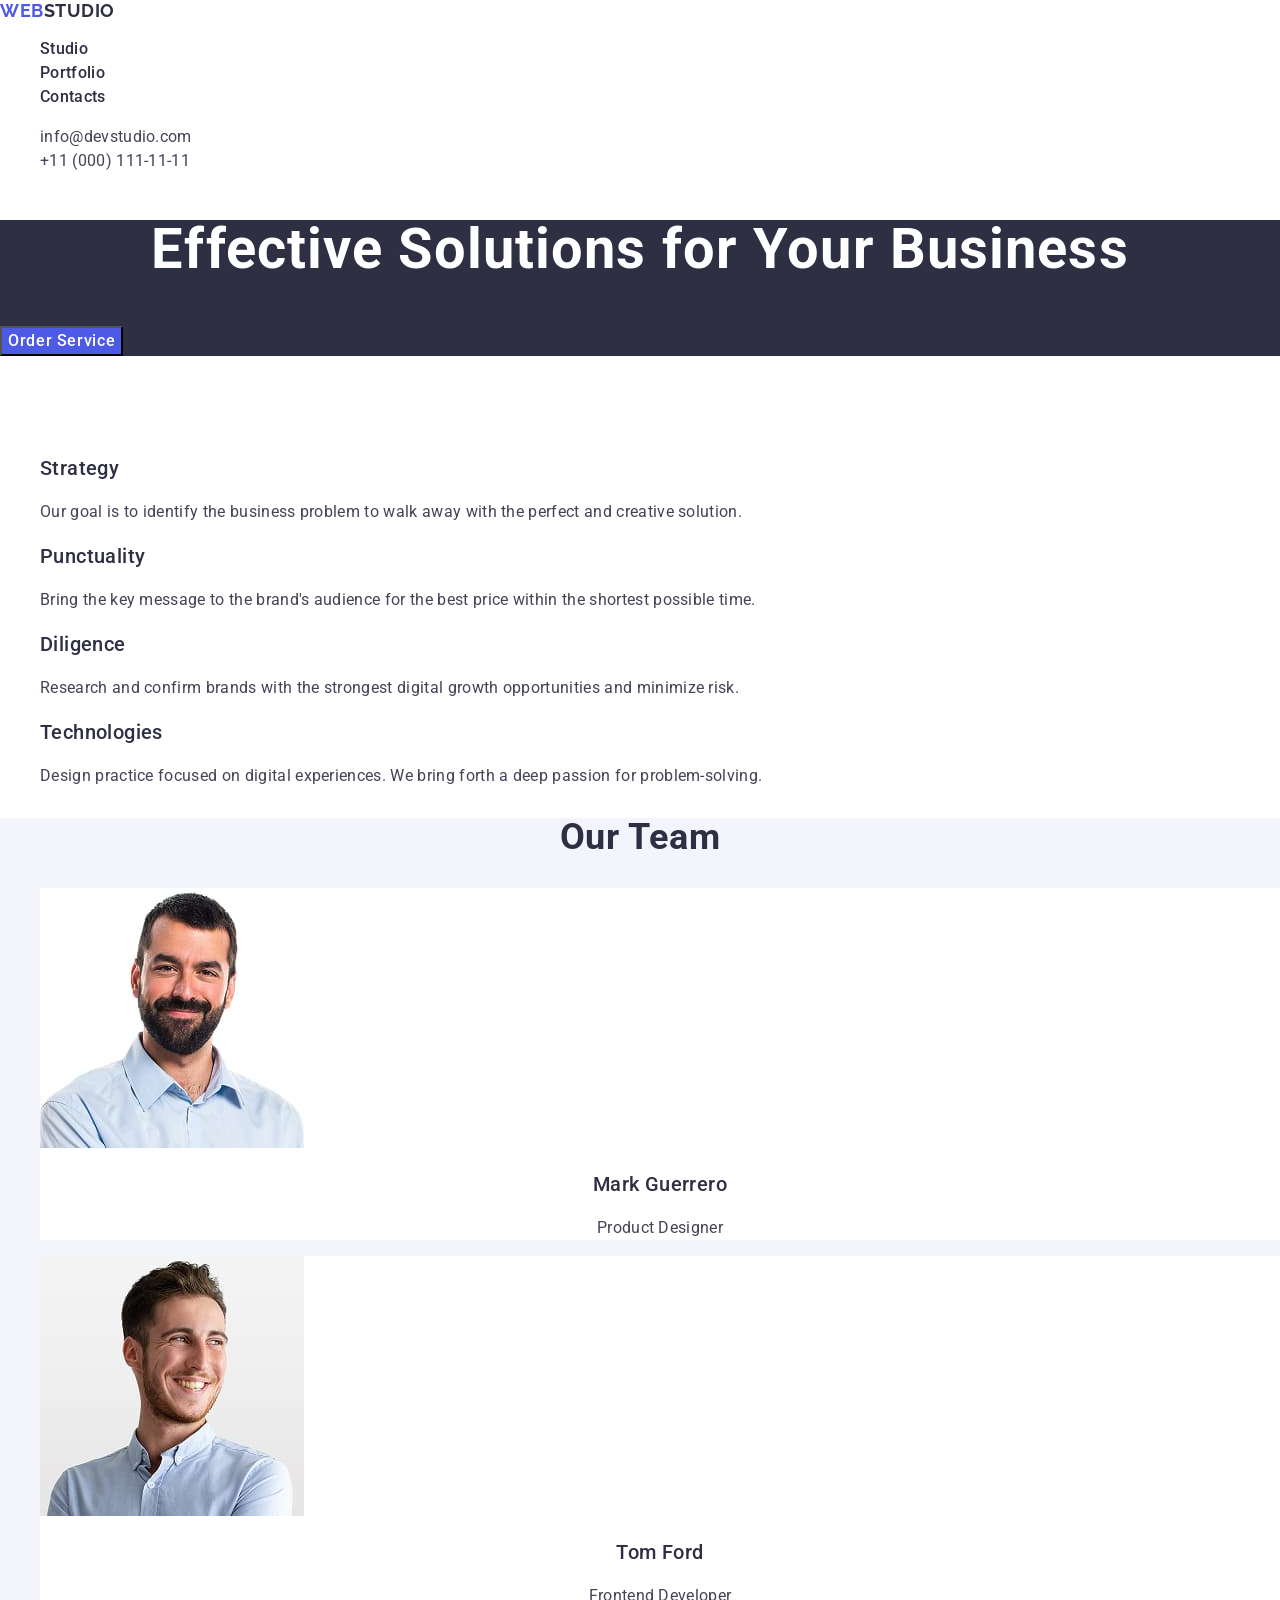
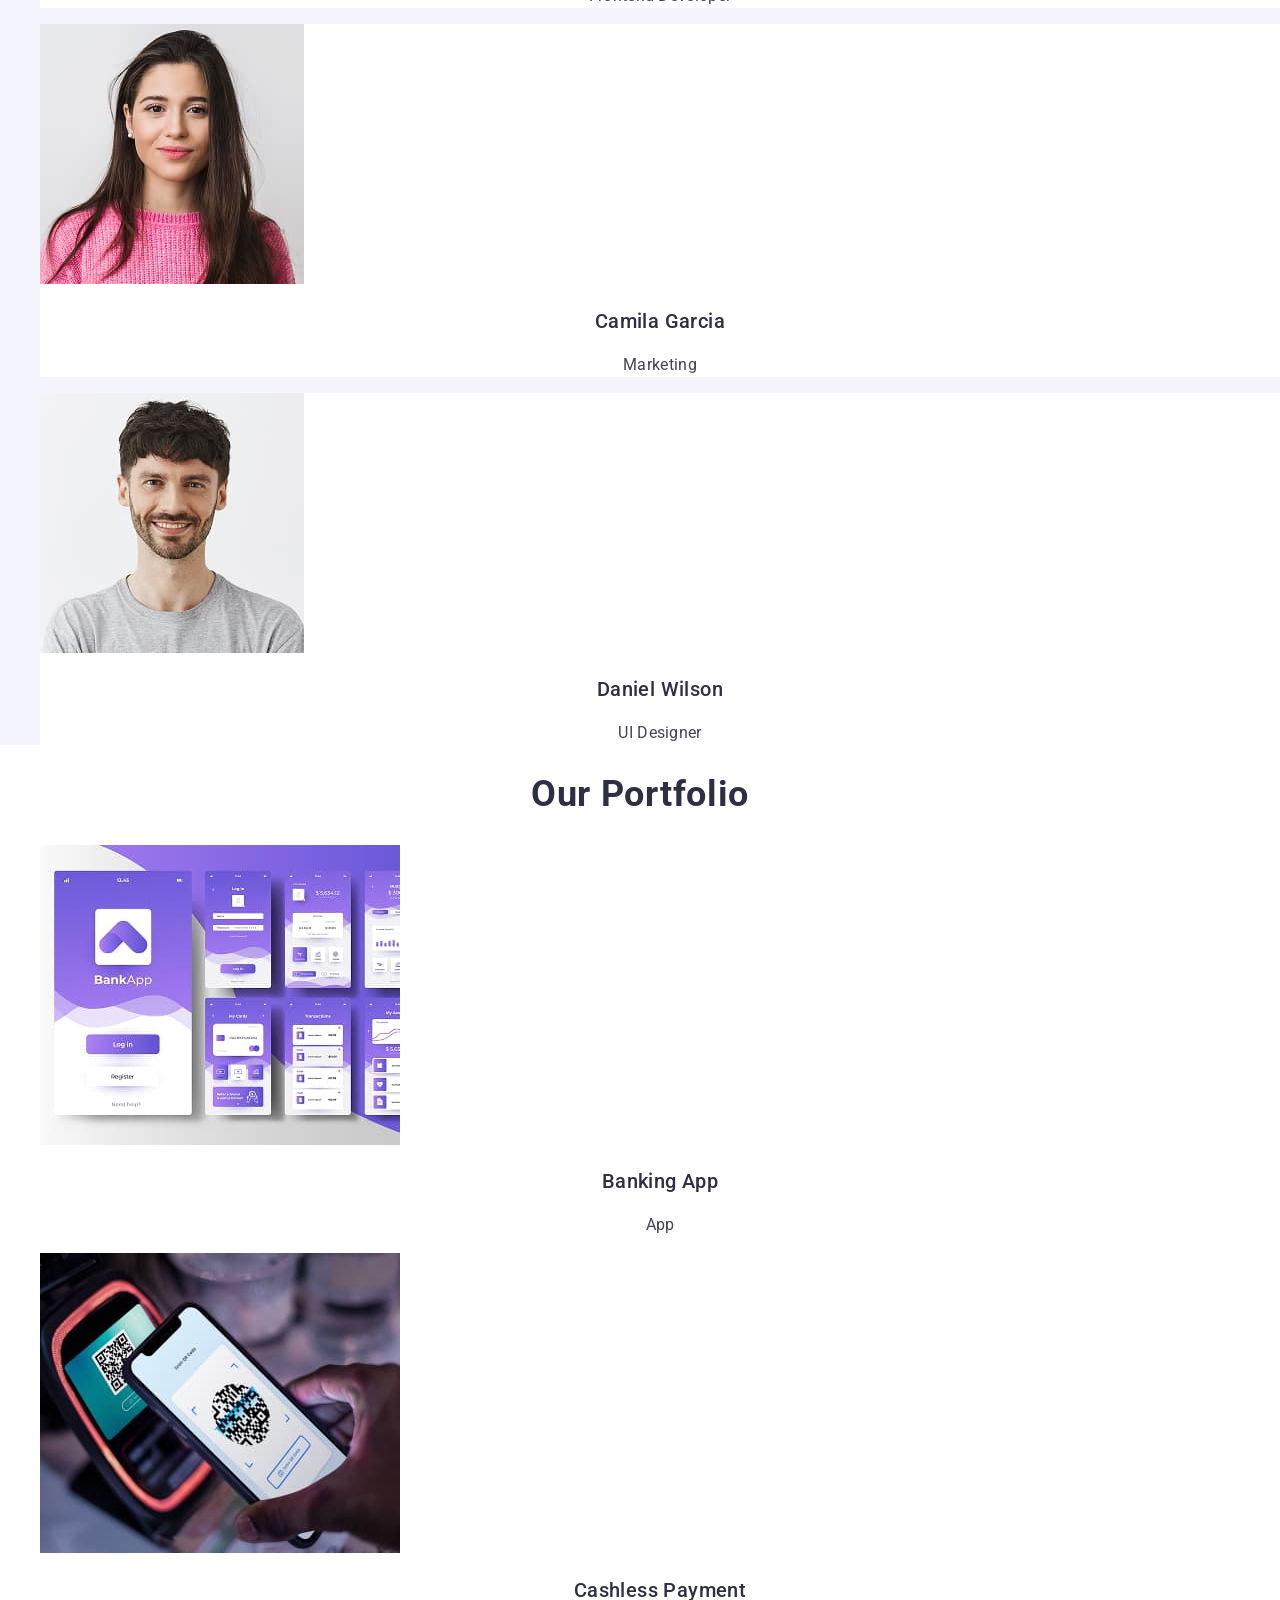
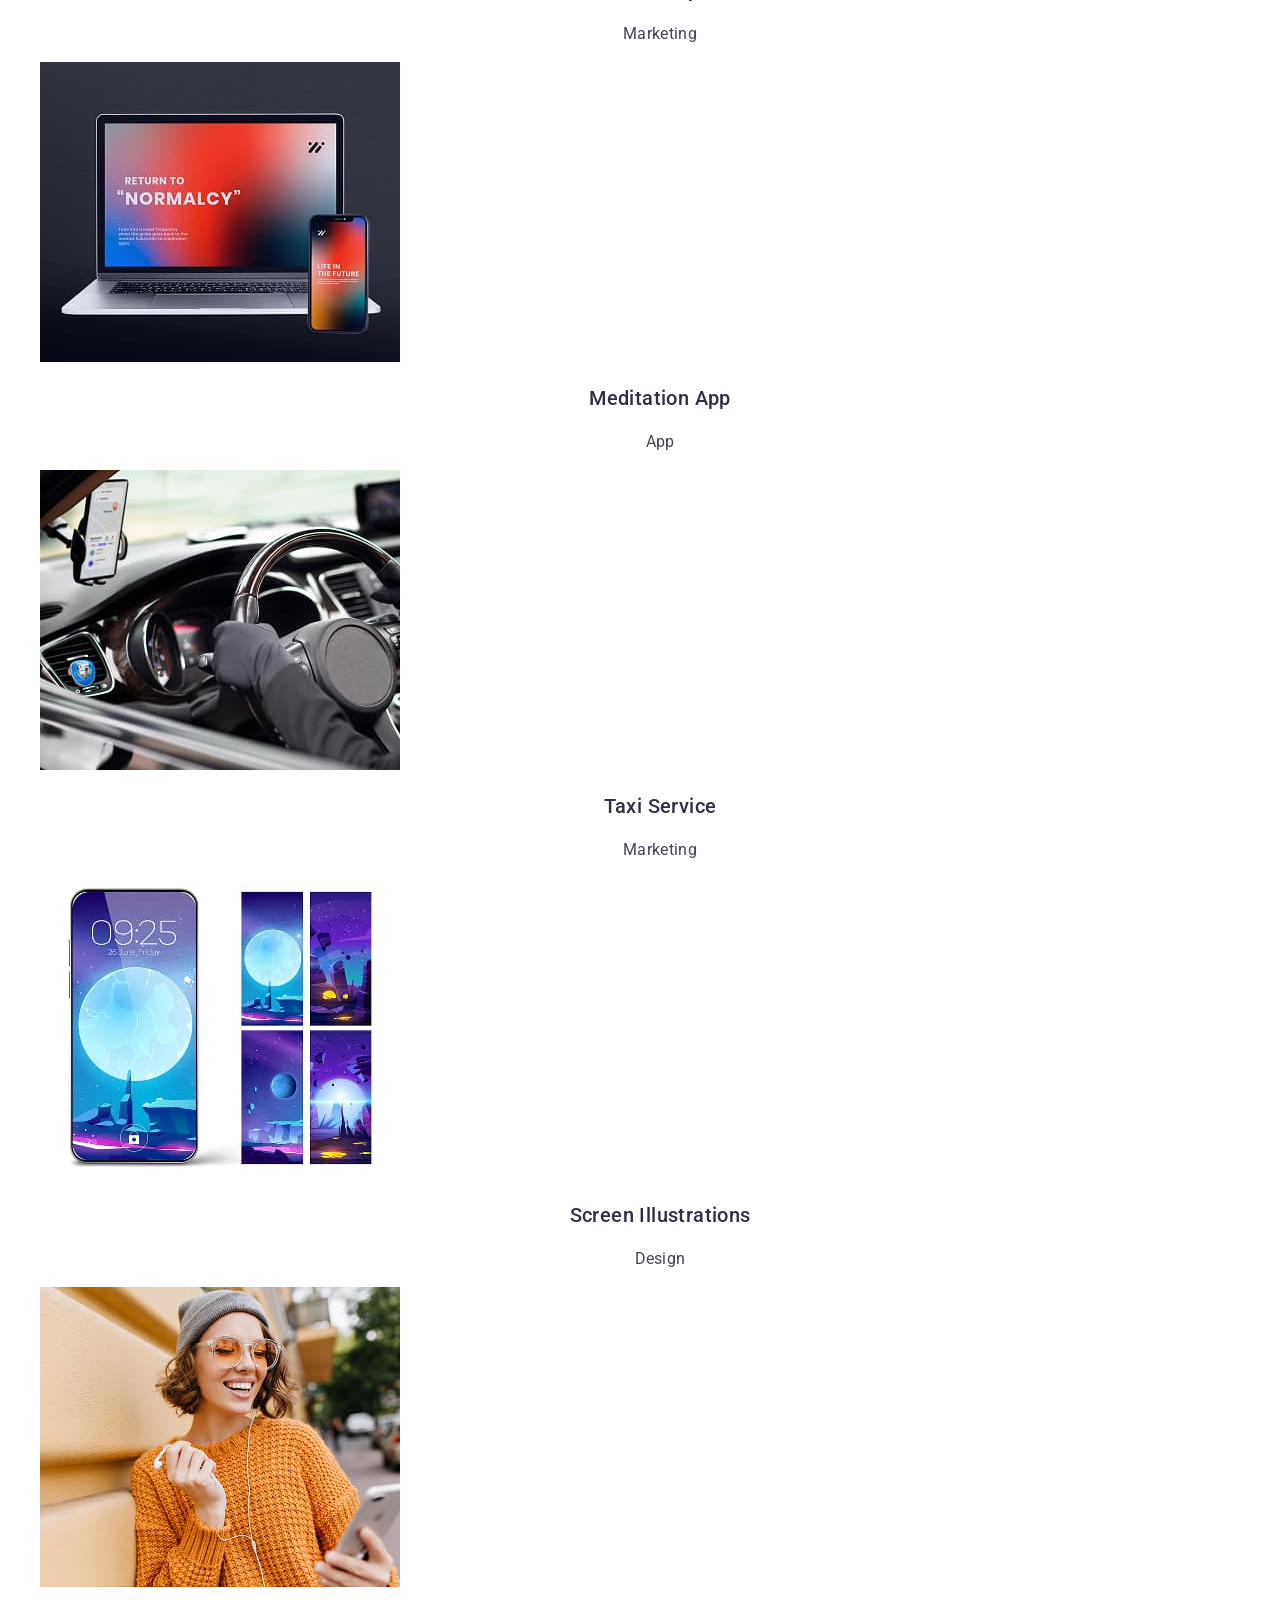
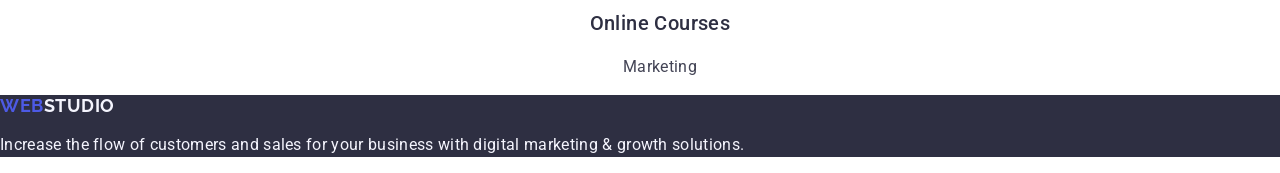
<file: index.html>
<!DOCTYPE html>
<html lang="en">
  <head>
    <meta charset="UTF-8" />
    <meta name="viewport" content="width=device-width, initial-scale=1.0" />
    <link rel="preconnect" href="https://fonts.googleapis.com" />
    <link rel="preconnect" href="https://fonts.gstatic.com" crossorigin />
    <link
      href="https://fonts.googleapis.com/css2?family=Raleway:wght@700&family=Roboto:wght@100..900&display=swap"
      rel="stylesheet"
    />
    <link
      rel="stylesheet"
      href="https://cdn.jsdelivr.net/npm/modern-normalize@2.0.0/modern-normalize.min.css"
    />
    <title>Document</title>
    <link rel="stylesheet" href="./css/styles.css" />
  </head>
  <body>
    <!-- HEADER -->
    <header>
      <nav>
        <!-- prettier-ignore -->
        <a href="./index.html" class="logo">
          Web<span class="logo-studio">Studio</span>
        </a>
        <ul>
          <li><a class="header-menu-link" href="./index.html">Studio</a></li>
          <li><a class="header-menu-link" href="">Portfolio</a></li>
          <li><a class="header-menu-link" href="">Contacts</a></li>
        </ul>
      </nav>
      <address class="contacts">
        <ul class="header-contacts">
          <li>
            <a class="header-contacts-link" href="mailto:info@devstudio.com">
              info@devstudio.com
            </a>
          </li>
          <li>
            <a class="header-contacts-link" href="tel:+110001111111">
              +11 (000) 111-11-11
            </a>
          </li>
        </ul>
      </address>
    </header>

    <!-- MAIN -->
    <main>
      <!-- MAIN SECTION -->
      <section class="main-section">
        <h1 class="main-title">Effective Solutions for Your Business</h1>
        <button type="button" class="main-button">Order Service</button>
      </section>

      <!-- BENEFITS SECTION -->
      <section>
        <h2 class="benefits-title">Our Benefits</h2>
        <ul>
          <li>
            <h3 class="benefits-item-title">Strategy</h3>
            <p class="benefits-item-text">
              Our goal is to identify the business problem to walk away with the
              perfect and creative solution.
            </p>
          </li>
          <li>
            <h3 class="benefits-item-title">Punctuality</h3>
            <p class="benefits-item-text">
              Bring the key message to the brand's audience for the best price
              within the shortest possible time.
            </p>
          </li>
          <li>
            <h3 class="benefits-item-title">Diligence</h3>
            <p class="benefits-item-text">
              Research and confirm brands with the strongest digital growth
              opportunities and minimize risk.
            </p>
          </li>
          <li>
            <h3 class="benefits-item-title">Technologies</h3>
            <p class="benefits-item-text">
              Design practice focused on digital experiences. We bring forth a
              deep passion for problem-solving.
            </p>
          </li>
        </ul>
      </section>

      <!-- TEAM SECTION -->
      <section class="team-section">
        <h2 class="team-title">Our Team</h2>
        <ul>
          <li class="team-item">
            <img
              src="./images/Team-1.jpg"
              alt="A dark-haired bearded man in a light blue shirt"
              width="264"
              height="260"
            />
            <h3 class="team-item-title">Mark Guerrero</h3>
            <p class="team-item-text">Product Designer</p>
          </li>
          <li class="team-item">
            <img
              src="./images/Team-2.jpg"
              alt="A fair-haired man in a light blue shirt"
              width="264"
              height="260"
            />
            <h3 class="team-item-title">Tom Ford</h3>
            <p class="team-item-text">Frontend Developer</p>
          </li>
          <li class="team-item">
            <img
              src="./images/Team-3.jpg"
              alt="A dark-haired woman in a pink sweater"
              width="264"
              height="260"
            />
            <h3 class="team-item-title">Camila Garcia</h3>
            <p class="team-item-text">Marketing</p>
          </li>
          <li class="team-item">
            <img
              src="./images/Team-4.jpg"
              alt="A dark-haired man in a gray T-shirt"
              width="264"
              height="260"
            />
            <h3 class="team-item-title">Daniel Wilson</h3>
            <p class="team-item-text">UI Designer</p>
          </li>
        </ul>
      </section>

      <!-- PORTFOLIO SECTION -->
      <section>
        <h2 class="portfolio-title">Our Portfolio</h2>
        <ul>
          <li>
            <img
              src="./images/Portfolio-1.jpg"
              alt="Banking app"
              width="360"
              height="300"
            />
            <h3 class="portfolio-item-title">Banking App</h3>
            <p class="portfolio-item-text">App</p>
          </li>
          <li>
            <img
              src="./images/Portfolio-2.jpg"
              alt="Mobile phone"
              width="360"
              height="300"
            />
            <h3 class="portfolio-item-title">Cashless Payment</h3>
            <p class="portfolio-item-text">Marketing</p>
          </li>
          <li>
            <img
              src="./images/Portfolio-3.jpg"
              alt="Laptop and mobile phone"
              width="360"
              height="300"
            />
            <h3 class="portfolio-item-title">Meditation App</h3>
            <p class="portfolio-item-text">App</p>
          </li>
          <li>
            <img
              src="./images/Portfolio-4.jpg"
              alt="Steering wheel"
              width="360"
              height="300"
            />
            <h3 class="portfolio-item-title">Taxi Service</h3>
            <p class="portfolio-item-text">Marketing</p>
          </li>
          <li>
            <img
              src="./images/Portfolio-5.jpg"
              alt="Mobile phone and images of the moon"
              width="360"
              height="300"
            />
            <h3 class="portfolio-item-title">Screen Illustrations</h3>
            <p class="portfolio-item-text">Design</p>
          </li>
          <li>
            <img
              src="./images/Portfolio-6.jpg"
              alt="Girl in orange sweater"
              width="360"
              height="300"
            />
            <h3 class="portfolio-item-title">Online Courses</h3>
            <p class="portfolio-item-text">Marketing</p>
          </li>
        </ul>
      </section>
    </main>

    <!-- FOOTER -->
    <footer class="footer">
      <!-- prettier-ignore -->
      <a class="logo" href="./index.html">
        Web<span class="footer-logo-studio">Studio</span>
      </a>
      <p class="footer-text">
        Increase the flow of customers and sales for your business with digital
        marketing & growth solutions.
      </p>
    </footer>
  </body>
</html>
</file>
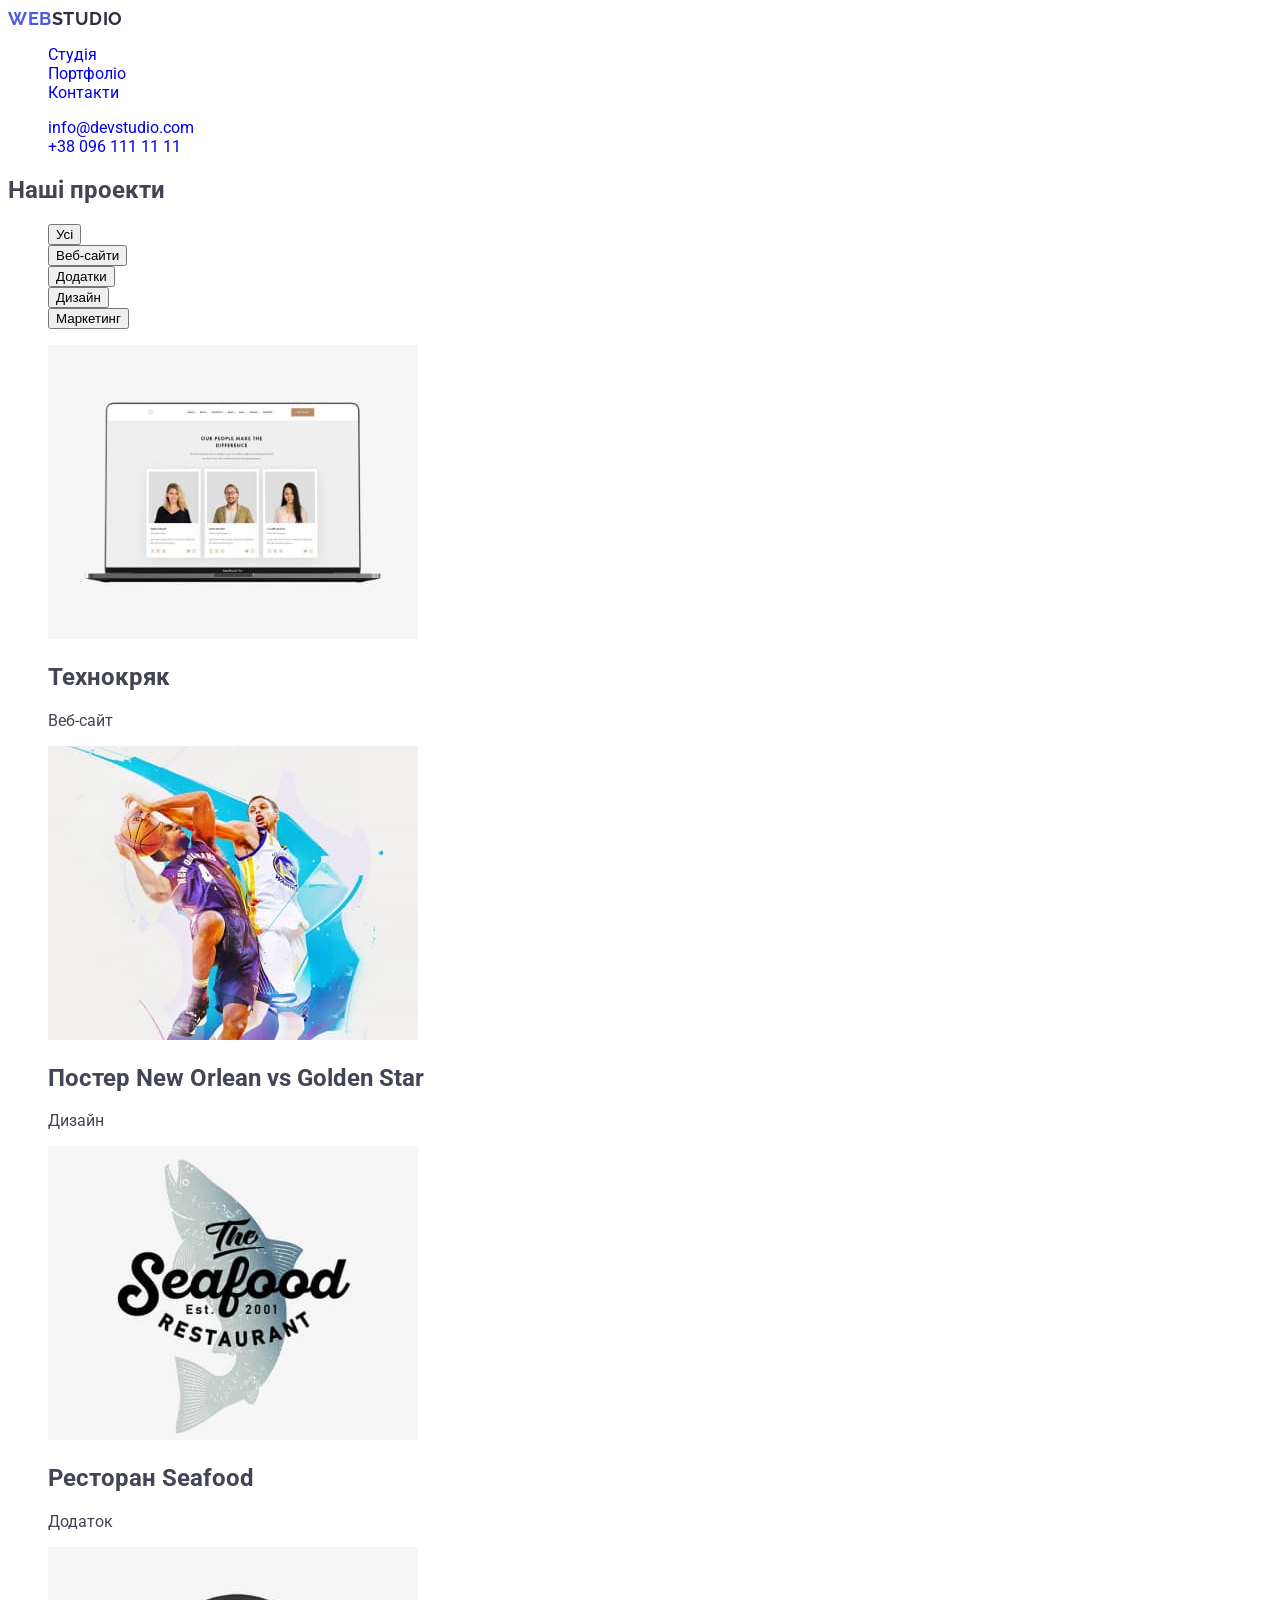
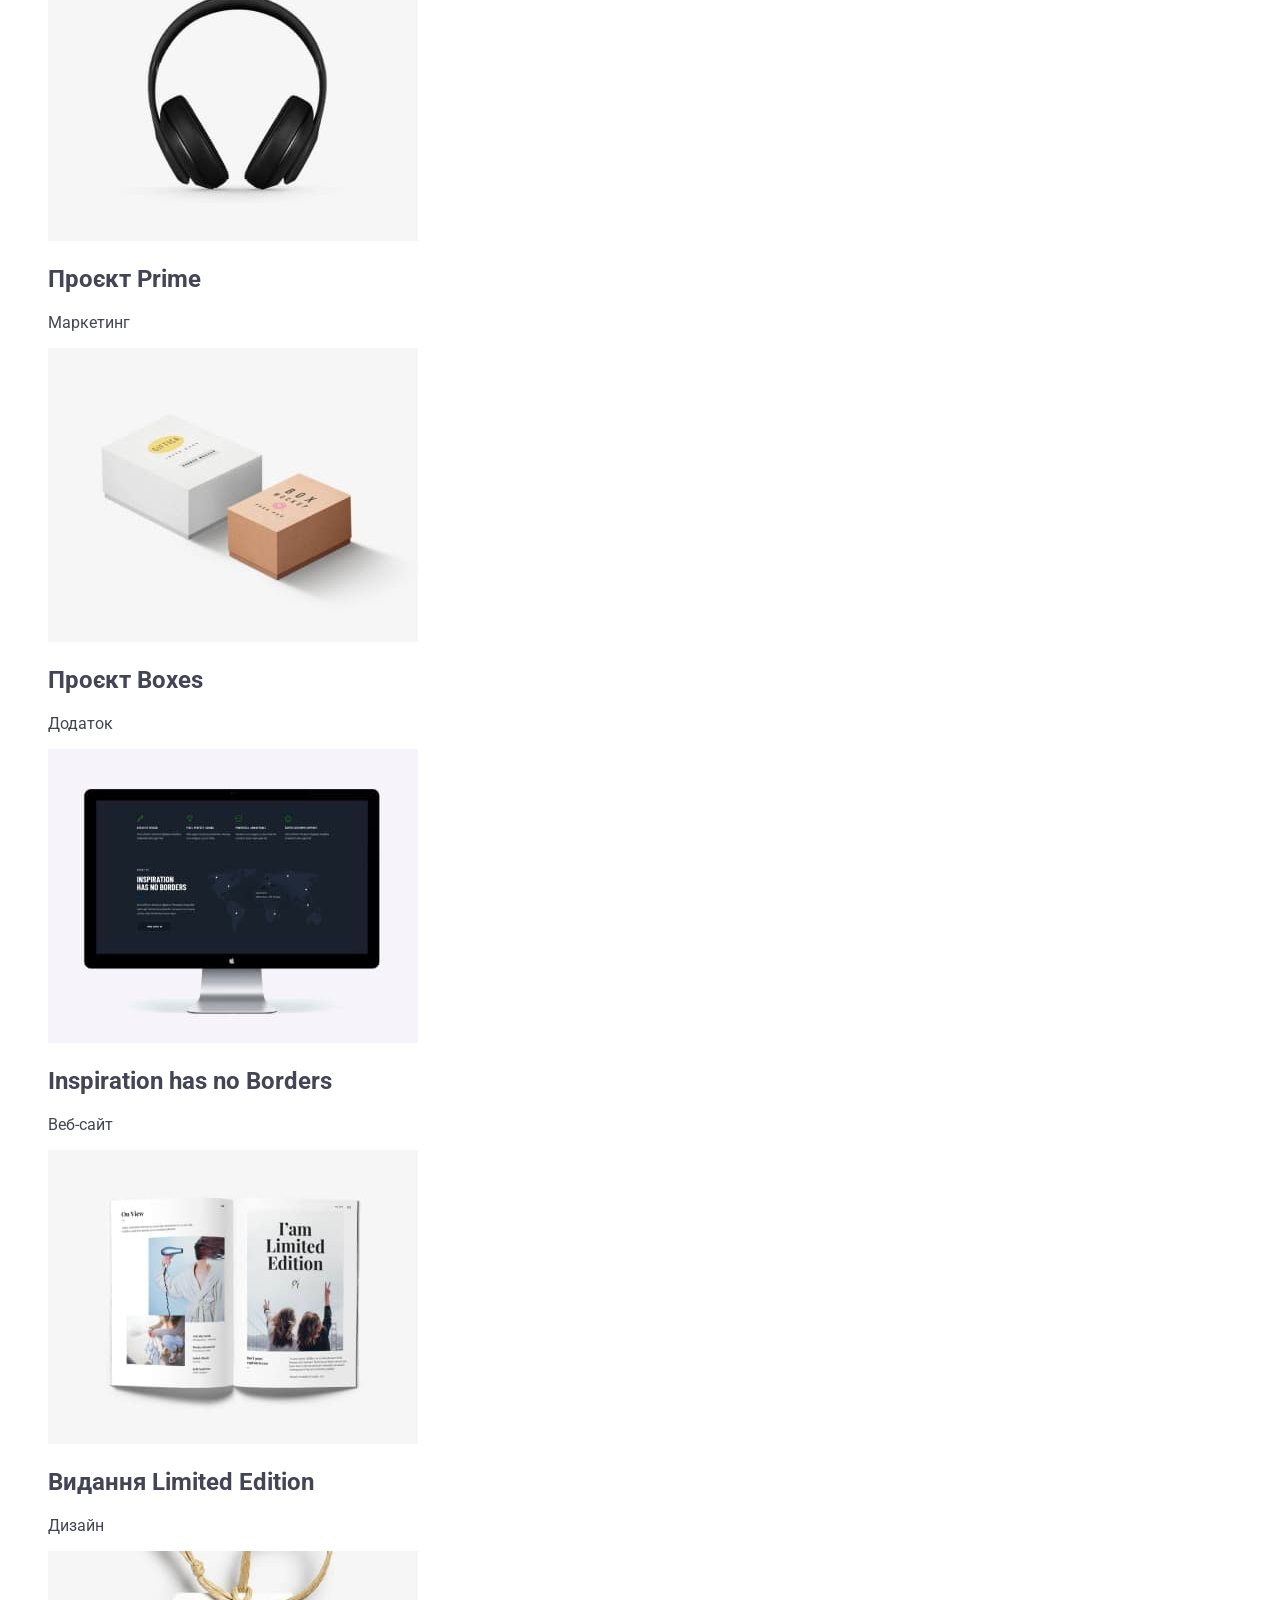
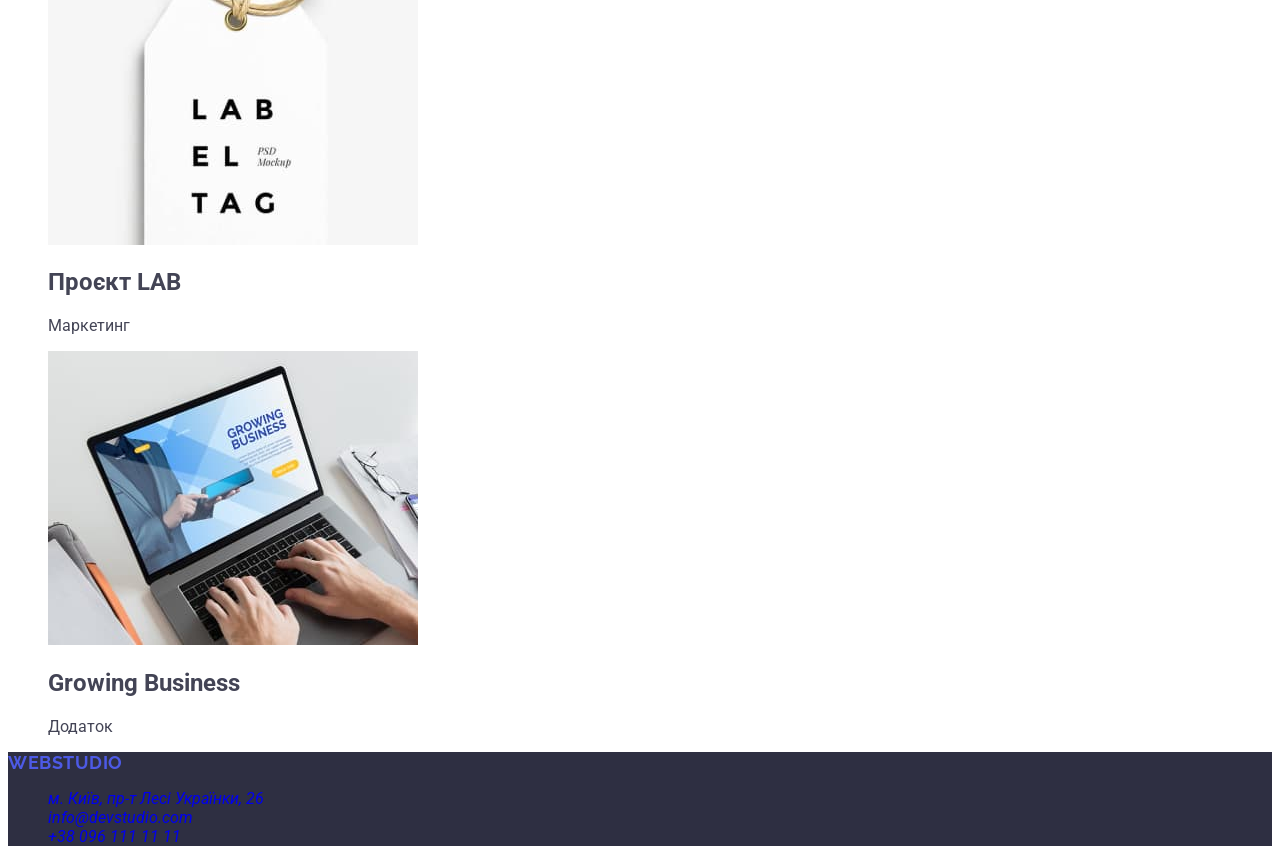
<file: portfolio.html>
<!DOCTYPE html>
<html lang="uk">
  <head>
    <meta charset="UTF-8" />
    <meta http-equiv="X-UA-Compatible" content="IE=edge" />
    <meta name="viewport" content="width=device-width, initial-scale=1.0" />
    <link rel="preconnect" href="https://fonts.googleapis.com">
    <link rel="preconnect" href="https://fonts.gstatic.com" crossorigin>
    <link href="https://fonts.googleapis.com/css2?family=Raleway:wght@700&family=Roboto:wght@400;500;700;900&display=swap" rel="stylesheet">
    <title>Document</title>
    <link rel="stylesheet" href="./css/styles.css" />
  </head>
    <body>
    <header>
      <nav>
        <a class="logo" href="#">Web<span class="logo-studio">Studio</span></a>
        <ul class="list">
          <li><a class="nav-link" href="./index.html">Студія</a></li>
          <li><a class="nav-link link-current" href="#">Портфоліо</a></li>
          <li><a class="nav-link" href="#">Контакти</a></li>
        </ul>
      </nav>
      <ul class="list">
        <li><a class="contact-link" href="mailto:info@devstudio.com">info@devstudio.com</a></li>
        <li><a class="contact-link" href="tel:+380961111111">+38 096 111 11 11</a></li>
      </ul>
    </header>
    <main>
        <section>
            <h1 class="visually-hidden">Наші проекти</h1>
            <ul class="list">
                <li><button type="button" class="filter-button button-current">Усі</button></li>
                <li><button type="button" class="filter-button">Веб-сайти</button></li>
                <li><button type="button" class="filter-button">Додатки</button></li>
                <li><button type="button" class="filter-button">Дизайн</button></li>
                <li><button type="button" class="filter-button">Маркетинг</button></li>
            </ul>
            <ul class="list">
                <li class="project-card">
                  <img 
                    src="./images/project1.jpg" 
                    alt="Ноутбук, на екрані якого три фотографії, дві жінки і один чоловік."
                    width="370"
                  />
                  <h2 class="project-title">Технокряк</h2>
                  <p class="project-text">Веб-сайт</p>
                </li>
                <li class="project-card">
                  <img 
                    src="./images/project2.jpg" 
                    alt="Двоє чоловіків, що грають в баскетбол"
                    width="370"
                  />
                  <h2 class="project-title">Постер New Orlean vs Golden Star</h2>
                  <p class="project-text">Дизайн</p>
                </li>
                <li class="project-card">
                  <img 
                    src="./images/project3.jpg" 
                    alt="Логотип ресторану у вигляді його назви на фоні зображення риби." 
                    width="370"
                  />
                  <h2 class="project-title">Ресторан Seafood</h2>
                  <p class="project-text">Додаток</p>
                </li>
                <li class="project-card">
                  <img 
                    src="./images/project4.jpg" 
                    alt="Великі чорні навушники" 
                    width="370"
                  />
                  <h2 class="project-title">Проєкт Prime</h2>
                  <p class="project-text">Маркетинг</p>
                </li>
                <li class="project-card">
                  <img 
                    src="./images/project5.jpg" 
                    alt="Біла та свіло-коричнева коробки." 
                    width="370"
                  />
                  <h2 class="project-title">Проєкт Boxes</h2>
                  <p class="project-text">Додаток</p>
                </li>
                <li class="project-card">
                  <img 
                    src="./images/project6.jpg" 
                    alt="Екран комп'ютера, де на чорному фоні білий текст та карта світу." 
                    width="370"
                  />
                  <h2 class="project-title">Inspiration has no Borders</h2>
                  <p class="project-text">Веб-сайт</p>
                </li>
                <li class="project-card">
                  <img 
                    src="./images/project7.jpg" 
                    alt="Розгорнутий журнал із зображеннями жінок." 
                    width="370"
                  />
                  <h2 class="project-title">Видання Limited Edition</h2>
                  <p class="project-text">Дизайн</p>
                </li>
                <li class="project-card">
                  <img 
                    src="./images/project8.jpg" 
                    alt="Бірка білого кольору из великими чорними літерами на ній." 
                    width="370"
                  />
                  <h2 class="project-title">Проєкт LAB</h2>
                  <p class="project-text">Маркетинг</p>
                </li>
                <li class="project-card">
                  <img
                    src="./images/project9.jpg" 
                    alt="Ноутбук, на клавіатурі якого лежать руки, а на екерані людина тримає в руках планшет." 
                    width="370"
                  />
                  <h2 class="project-title">Growing Business</h2>
                  <p class="project-text">Додаток</p>
                </li>
            </ul>
        </section>   
    </main>
    <footer class="footer">
      <a href="#" class="logo">Web<span class="logo-studio-footer">Studio</span></a>
      <address>
        <ul class="list">
          <li>
            <a
              class="footer-link"
              href="https://goo.gl/maps/CPtrU1FHBa2aNyZL9"
              target="_blank"
              rel="noopener noreferrer nofollow"
              >м. Київ, пр-т Лесі Українки, 26</a
            >
          </li>
          <li><a class="footer-link footer-contact" href="mailto:info@devstudio.com">info@devstudio.com</a></li>
          <li><a class="footer-link footer-contact" href="tel:+380961111111">+38 096 111 11 11</a></li>
        </ul>
      </address>
    </footer>       
</html>
</file>
<file: css/styles.css>
body {
  font-family: 'Roboto', sans-serif;
  background-color: #ffffff;
  color: #434455;
}

ul {
  list-style-type: none;
}

a {
  text-decoration: none;
}

.logo {
  font-family: 'Raleway', sans-serif;
  font-weight: 700;
  font-size: 18px;
  color: #4d5ae5;
  text-transform: uppercase;
  letter-spacing: 0.03em;
  line-height: 1.17;
  text-align: left;
}

.logo-studio {
  color: #2e2f42;
}

.header-menu-link {
  font-family: 'Roboto', sans-serif;
  font-size: 16px;
  font-weight: 500;
  color: #2e2f42;
  line-height: 1.5;
  letter-spacing: 0.02em;
  text-align: left;
}

.header-menu-link:hover,
.header-menu-link:focus {
  color: #404bbf;
}

.contacts {
  font-style: normal;
}

.header-contacts-link {
  font-size: 16px;
  color: #434455;
  line-height: 1.5;
  letter-spacing: 0.02em;
  text-align: left;
}

.header-contacts-link:hover,
.header-contacts-link:focus {
  color: #404bbf;
}

.main-section {
  background-color: #2e2f42;
}

.main-title {
  font-size: 56px;
  color: #ffffff;
  line-height: 1.07;
  letter-spacing: 0.02em;
  text-align: center;
}

.main-button {
  font-size: 16px;
  font-weight: 500;
  background-color: #4d5ae5;
  color: #ffffff;
  line-height: 1.5;
  letter-spacing: 0.04em;
  text-align: center;
  cursor: pointer;
}

.main-button:hover,
.main-button:focus {
  background-color: #404bbf;
}

.benefits-title {
  font-size: 36px;
  color: transparent;
  line-height: 1.11;
  letter-spacing: 0.02em;
  text-align: center;
}

.benefits-item-title {
  font-size: 20px;
  font-weight: 500;
  color: #2e2f42;
  line-height: 1.2;
  letter-spacing: 0.02em;
  text-align: left;
}

.benefits-item-text {
  font-size: 16px;
  color: #434455;
  line-height: 1.5;
  letter-spacing: 0.02em;
  text-align: left;
}

.team-section {
  background-color: #f4f4fd;
}

.team-title {
  font-size: 36px;
  color: #2e2f42;
  line-height: 1.11;
  letter-spacing: 0.02em;
  text-align: center;
  text-transform: capitalize;
}

.team-item {
  background-color: #ffffff;
}

.team-item-title {
  font-size: 20px;
  font-weight: 500;
  color: #2e2f42;
  line-height: 1.2;
  letter-spacing: 0.02em;
  text-align: center;
}

.team-item-text {
  font-size: 16px;
  color: #434455;
  line-height: 1.5;
  letter-spacing: 0.02em;
  text-align: center;
}

.portfolio-title {
  font-size: 36px;
  color: #2e2f42;
  line-height: 1.11;
  letter-spacing: 0.02em;
  text-align: center;
  text-transform: capitalize;
}

.portfolio-item-title {
  font-size: 20px;
  font-weight: 500;
  color: #2e2f42;
  line-height: 1.2;
  letter-spacing: 0.02em;
  text-align: center;
}

.portfolio-item-text {
  font-size: 16px;
  color: #434455;
  line-height: 1.5;
  letter-spacing: 0.02em;
  text-align: center;
}

.footer {
  background-color: #2e2f42;
}

.footer-logo-studio {
  color: #f4f4fd;
}

.footer-text {
  font-size: 16px;
  color: #f4f4fd;
  line-height: 1.5;
  letter-spacing: 0.02em;
  text-align: left;
}
</file>
